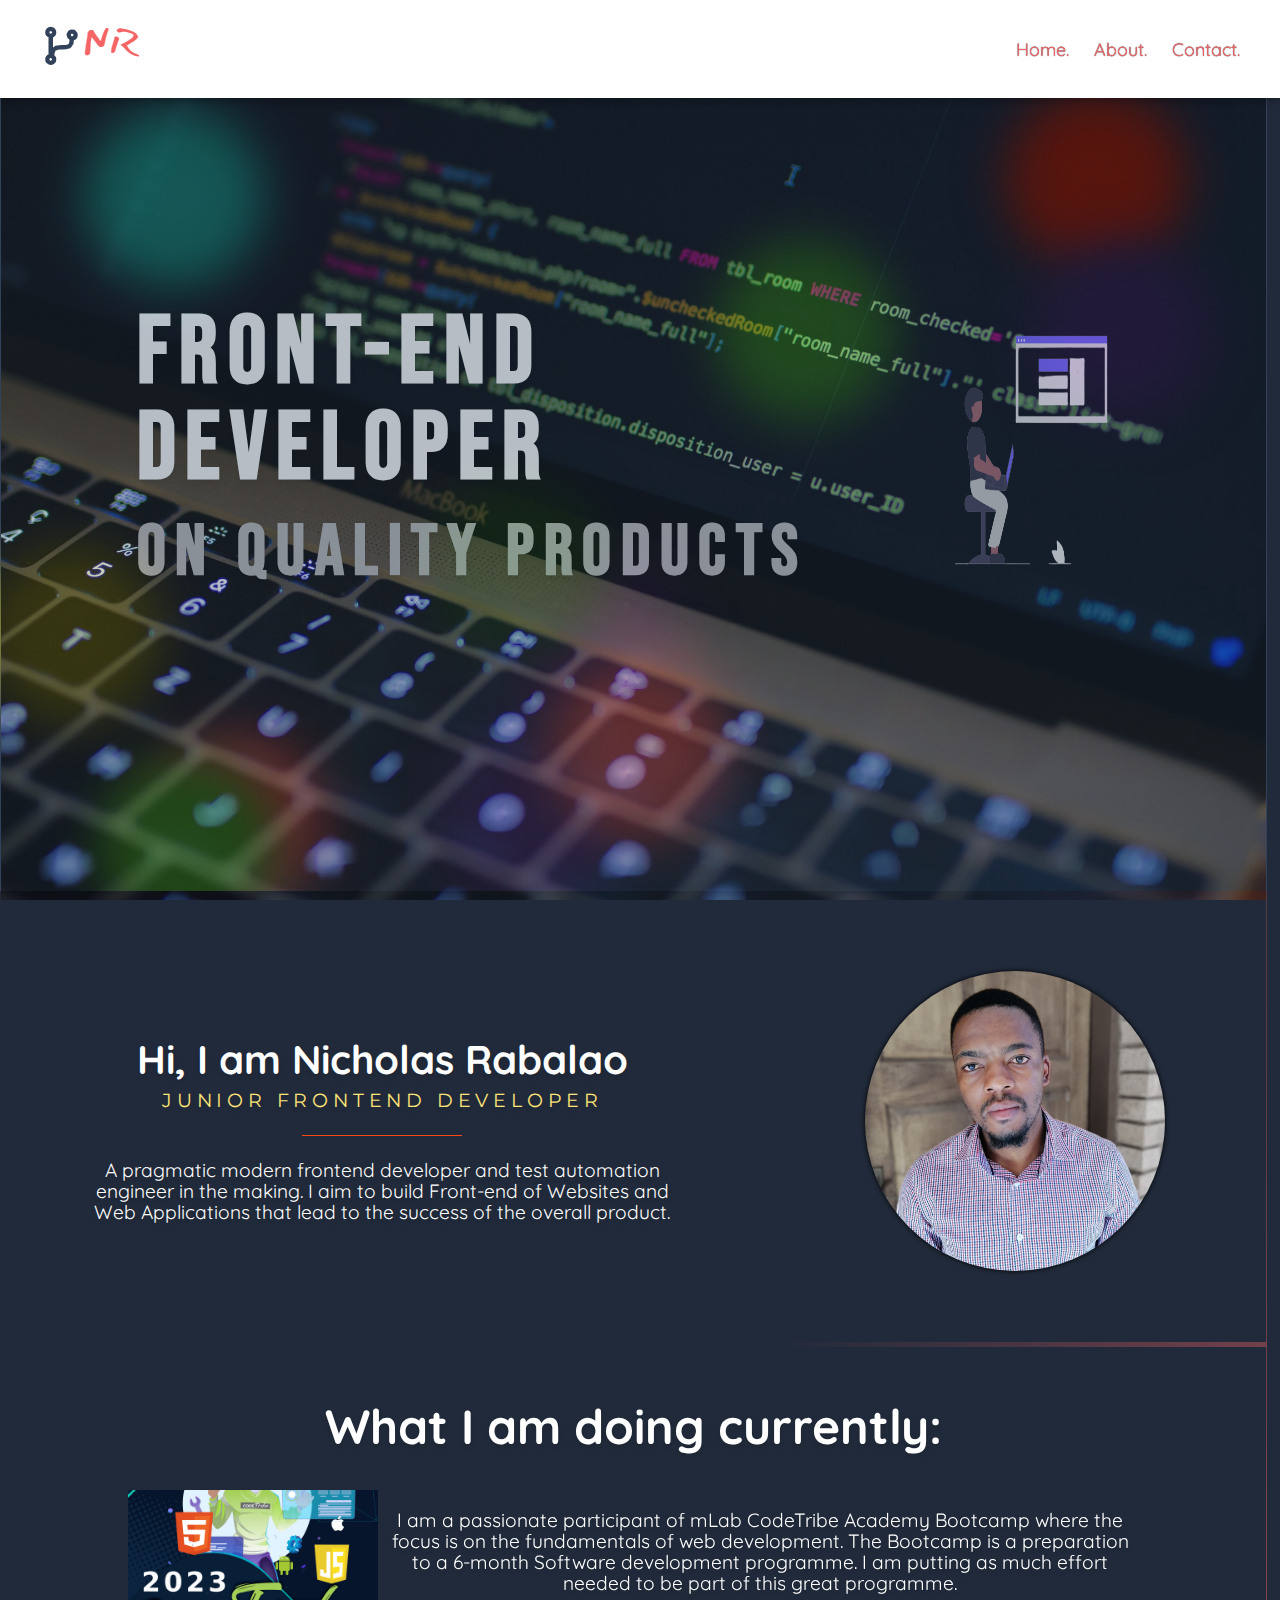
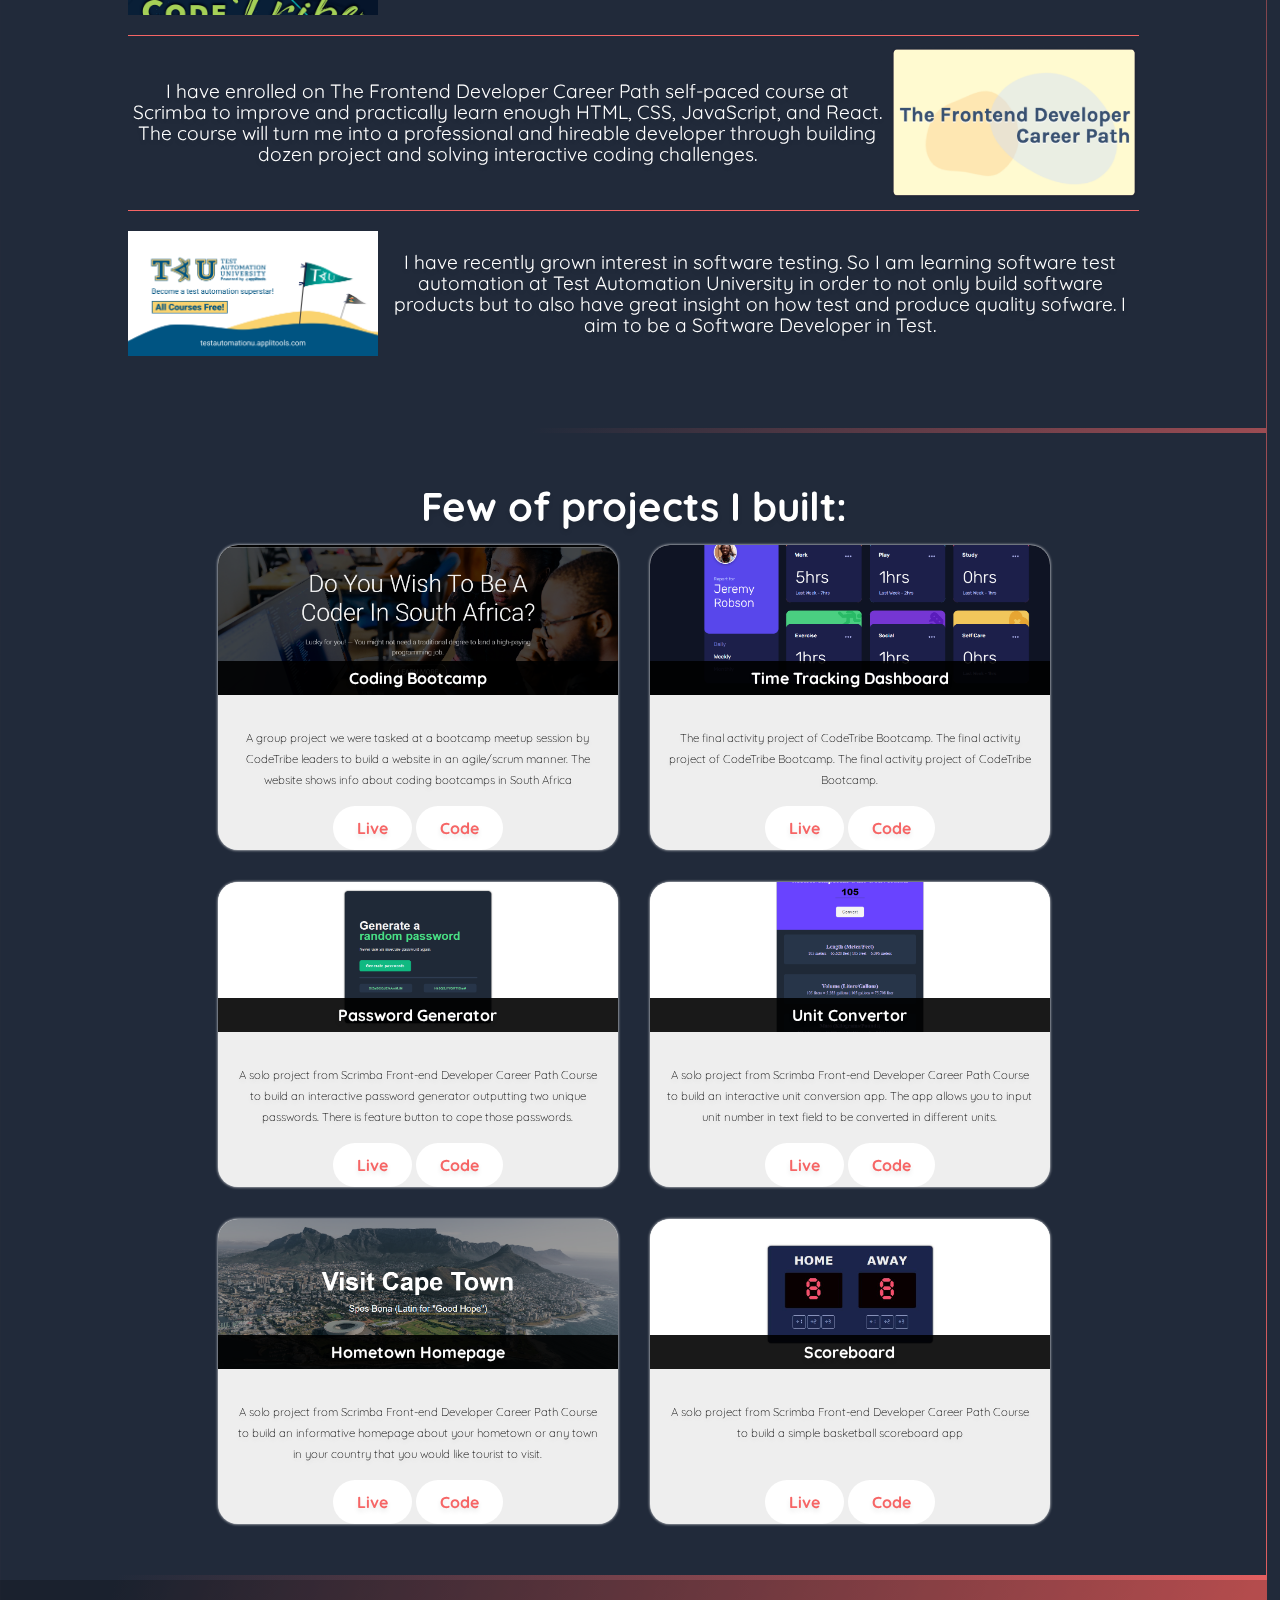
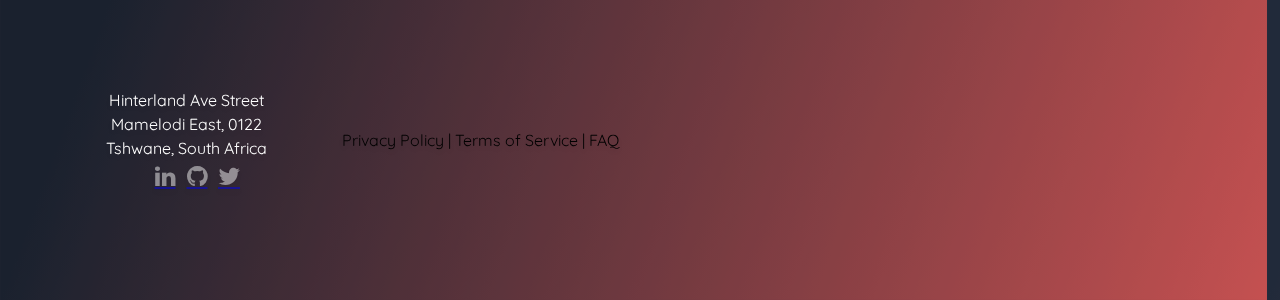
<file: index.html>
<!DOCTYPE html>
<html>
  <head>
    <meta charset="UTF-8" />
    <title>Nicholas Portfolio</title>
    <meta name="viewport" content="width=device-width, initial-scale=1.0" />
    <link
      rel="stylesheet"
      href="https://cdnjs.cloudflare.com/ajax/libs/font-awesome/4.7.0/css/font-awesome.min.css"
    />
    <link
      rel="stylesheet"
      href="https://fonts.googleapis.com/css?family=Montserrat|Quicksand"
    />
    <link rel="stylesheet" href="assets/css/animations.css" />
    <link rel="stylesheet" href="assets/css/styles.css" />

    <style>
      @import url("assets/fonts/Bebas_Neue/BebasNeue-Regular.ttf");
      main {
        display: flex;
        flex-direction: column;
        justify-content: center;
        align-items: center;
      }

      .hero-container {
        background-image: url("assets/images/big-pic.jpg");
        background-color: rgba(0, 0, 0, 1);
        opacity: 0.65;
        background-position: center;
        background-size: cover;
        object-fit: cover;
        width: 98.8vw;
        height: 100vh;
        display: flex;
        justify-content: center;
        align-items: center;
      }
      .hero-container > div {
        /* background-image: linear-gradient(
          to bottom right,
          #212a3a 50%,
          #f66565
        ); */
        max-width: 80vw;
        height: max-content;
        /* margin-top: 15vh; */
        padding: 15px;
        border-radius: 20px;
        box-shadow: 0 0 10px
          linear-gradient(to bottom right, #212a3a 50%, #f66565);
        display: flex;
        justify-content: space-between;
      }
      .hero-container img {
        max-width: 200px;
        height: auto;
      }
      .hero-heading {
        font-size: 6rem;
        font-family: "Bebas Neue", sans-serif;
        color: #fff;
        text-shadow: 0px 0px 2px 2px #000;
        line-height: 1;
        font-weight: 900;
        text-transform: uppercase;
        letter-spacing: 0.1em;
      }
      .hero-heading span {
        font-size: 0.75em;
        color: #bbb;
      }

      .biography {
        background-color: #212a3a;
        text-align: center;
        margin-right: 0;
        padding: 3.2rem 0;
        display: flex;
        justify-content: space-around;
        align-items: center;
        flex-wrap: wrap;
        width: 98.8vw;
        margin-bottom: 5px;
      }

      #currently-doing,
      #projects {
        flex-direction: column;
      }

      #currently-doing .name {
        font-size: 3rem;
        margin-bottom: 2rem;
      }

      #currently-doing > .content,
      #projects > .content {
        max-width: 80%;
      }

      #currently-doing .row {
        display: grid;
        grid-template-columns: 1fr 3fr;
        /* border: 1px solid tomato; */
        align-items: center;
        justify-content: center;
        margin-bottom: 15px;
        padding: 5px 0;
      }

      #currently-doing .row.reverse {
        grid-template-columns: 3fr 1fr;
        justify-items: end;
        border-top: 0.1px solid #f66565;
        border-bottom: 0.1px solid #f66565;
        padding: 10px 0;
      }

      .biography p {
        font-size: 1.2rem;
        line-height: 1.3rem;
      }
      .biography > div {
        display: flex;
        flex-direction: column;
        align-items: center;
        justify-content: center;

        width: max-content;
        /* border: 1px solid tomato; */
        /*padding: 10px 50px;*/
      }
      .name {
        font-size: 2.5rem;
        line-height: 1.125;
        margin-bottom: 0.5rem;
      }
      .job {
        font-family: "Montserrat", "Quicksand", sans-serif;
        letter-spacing: 0.3rem;
        text-transform: uppercase;
        color: #ffe479;
        font-size: 0.75rem;
      }

      .hr {
        background-color: #ff470f;
        border: none;
        content: "";
        height: 1px;
        margin-bottom: 1.5rem;
        margin-top: 1.5rem;
        transform-origin: center left;
        width: 10rem;
      }

      .description {
        font-size: 1.5rem;
        line-height: 2em;
        max-width: 600px;
      }
      .image {
        width: 300px;
        height: 300px;
        box-shadow: 0 0 5px #000;
        object-fit: cover;
        border-radius: 50%;

        margin: 20px;
      }

      /* #projects * {
        / outline: 1px solid #f00 !important; /
      } */

      #projects .content {
        margin-top: 0.5rem;
        display: flex;
        flex-direction: row;
        gap: 2rem;
        flex-wrap: wrap;
      }

      #projects .card {
        width: 400px;
        height: 320px;
        max-height: fit-content;
        box-shadow: 0 0 3px 0 #fff;
        border-radius: 20px;
        background-color: #eee;
      }

      #projects .head {
        width: 100%;
        height: 150px;
        background-position: center;
        background-size: cover;
        position: relative;
        border-radius: 20px 20px 0 0;
      }
      #projects .project-title {
        position: absolute;
        bottom: 0;
        left: 0;
        width: 100%;
        font-size: 1rem;
        color: #fff;
        background-color: rgba(0, 0, 0, 0.9);
        text-align: center;
        padding: 5px;
      }

      #projects p {
        font-weight: 300;
        font-size: 0.71rem;
        color: #000;
      }

      .tools {
        display: flex;
        justify-content: center;
        gap: 3px;
      }

      .body,
      .tools,
      .footer {
        margin-top: 1.15rem;
      }

      #projects .body {
        padding: 15px;
      }

      .body,
      .footer {
        color: #000;
      }

      .description {
        height: 45px;
        text-align: center;
      }

      #projects .button {
        background-color: #fff;
        padding: 0.6rem 1.5rem;
        color: #f66565;
        text-align: center;
        text-decoration: none;
        display: inline-block;
        font-size: 1rem;
        cursor: pointer;
        border-radius: 931020px;
        letter-spacing: 2;
        font-weight: bold;
        transition-duration: 0.4s;
      }
      #projects .button:hover {
        background-color: #f66565;
        color: #fff;
      }
    </style>
  </head>
  <body>
    <div class="background">
      <span></span>
      <span></span>
      <span></span>
      <span></span>
      <span></span>
      <span></span>
      <span></span>
      <span></span>
      <span></span>
      <span></span>
      <span></span>
      <span></span>
      <span></span>
      <span></span>
      <span></span>
    </div>

    <header class="main-side-margins">
      <a href="index.html" class="logo">
        <img src="/assets/logo/logo1.png" alt="logo" />
      </a>
      <nav>
        <a href="#" class="active">Home.</a>
        <a href="about.html">About.</a>
        <a href="contact.html">Contact.</a>
      </nav>
    </header>

    <main class="main-side-margins">
      <!-- <video autoplay muted loop controls class="main-vid" width="100%" height="700px">
        <source src="assets/videos/code_fly.mp4" type="video/mp4">
      </video> -->

      <div class="hero-container">
        <div>
          <h1 class="hero-heading">
            Front-end Developer <br />
            <span>on Quality Products</span>
          </h1>
          <img
            src="assets/images/developer.png"
            alt="Developer Illustration"
            srcset=""
          />
        </div>
      </div>

      <div class="biography main-side-margins">
        <div class="content">
          <h2 class="name">Hi, I am Nicholas Rabalao</h2>
          <p class="job">Junior Frontend Developer</p>
          <hr class="hr" />
          <p class="description">
            A pragmatic modern frontend developer and test automation engineer
            in the making. I aim to build Front-end of Websites and Web
            Applications that lead to the success of the overall product.
          </p>
        </div>
        <img
          src="assets/images/nicho.jpg"
          alt="Nicholas picture"
          class="image"
        />
      </div>

      <div class="biography main-side-margins" id="currently-doing">
        <h2 class="name">What I am doing currently:</h2>
        <div class="content">
          <div class="row">
            <img src="assets/images/bootcamp-poster-1.png" width="250" alt="" />
            <p>
              I am a passionate participant of mLab CodeTribe Academy Bootcamp
              where the focus is on the fundamentals of web development. The
              Bootcamp is a preparation to a 6-month Software development
              programme. I am putting as much effort needed to be part of this
              great programme.
            </p>
          </div>
          <div class="row reverse">
            <p>
              I have enrolled on The Frontend Developer Career Path self-paced
              course at Scrimba to improve and practically learn enough HTML,
              CSS, JavaScript, and React. The course will turn me into a
              professional and hireable developer through building dozen project
              and solving interactive coding challenges.
            </p>
            <img src="assets/images/frontend-path.webp" width="250" alt="" />
          </div>
          <div class="row">
            <img src="assets/images/testuni.jpg" width="250" alt="" />
            <p>
              I have recently grown interest in software testing. So I am
              learning software test automation at Test Automation University in
              order to not only build software products but to also have great
              insight on how test and produce quality sofware. I aim to be a
              Software Developer in Test.
            </p>
          </div>
        </div>
      </div>

      <div class="biography main-side-margins" id="projects">
        <h2 class="name">Few of projects I built:</h2>
        <div class="content">
          <div class="card">
            <div
              class="head"
              style="background-image: url('assets/images/meetup-project.png')"
            >
              <h3 class="project-title">Coding Bootcamp</h3>
            </div>
            <div class="body">
              <p class="description">
                A group project we were tasked at a bootcamp meetup session by
                CodeTribe leaders to build a website in an agile/scrum manner.
                The website shows info about coding bootcamps in South Africa
              </p>
              <!-- <div class="tools">
                <p>Tools used:</p>
                <img src="/assets/logo/logo6.png" width="20" alt="" />
                <img src="/assets/logo/logo6.png" width="20" alt="" />
                <img src="/assets/logo/logo6.png" width="20" alt="" />
              </div> -->
            </div>
            <div class="footer">
              <a
                href="https://coding-bootcamps-rabnic.netlify.app"
                class="button"
                target="_blank"
                >Live</a
              >
              <a
                href="https://github.com/rabnic/codetribe-meetup-project"
                class="button"
                target="_blank"
                >Code</a
              >
            </div>
          </div>
          <div class="card">
            <div
              class="head"
              style="background-image: url('assets/images/time-tracker.png')"
            >
              <h3 class="project-title">Time Tracking Dashboard</h3>
            </div>
            <div class="body">
              <p class="description">
                The final activity project of CodeTribe Bootcamp. The final
                activity project of CodeTribe Bootcamp. The final activity
                project of CodeTribe Bootcamp.
              </p>
            </div>
            <div class="footer">
              <a
                href="https://time-tracking-dashboard-rabnic.netlify.app"
                class="button"
                target="_blank"
                >Live</a
              >
              <a
                href="https://github.com/rabnic/time-tracking-dashboard"
                class="button"
                target="_blank"
                >Code</a
              >
            </div>
          </div>
          <div class="card">
            <div
              class="head"
              style="background-image: url('assets/images/generate-password-scrimba.png')"
            >
              <h3 class="project-title">Password Generator</h3>
            </div>
            <div class="body">
              <p class="description">
                A solo project from Scrimba Front-end Developer Career Path Course 
                to build an interactive password generator outputting two unique 
                passwords. There is feature button to cope those passwords.
              </p>
            </div>
            <div class="footer">
              <a
                href="https://password-generator-rabnic.netlify.app"
                class="button"
                target="_blank"
                >Live</a
              >
              <a
                href="https://github.com/rabnic/password-generator-scrimba"
                class="button"
                target="_blank"
                >Code</a
              >
            </div>
          </div>
          <div class="card">
            <div
              class="head"
              style="background-image: url('assets/images/unit-convertor-scrimba.png')"
            >
              <h3 class="project-title">Unit Convertor</h3>
            </div>
            <div class="body">
              <p class="description">
                A solo project from Scrimba Front-end Developer Career Path Course 
                to build an interactive unit conversion app. The app allows you to
                input unit number in text field to be converted in different units.
              </p>
            </div>
            <div class="footer">
              <a
                href="https://unit-convertor-rabnic.netlify.app/"
                class="button"
                target="_blank"
                >Live</a
              >
              <a
                href="https://github.com/rabnic/unit-convertor-scrimba"
                class="button"
                target="_blank"
                >Code</a
              >
            </div>
          </div>
          <div class="card">
            <div
              class="head"
              style="background-image: url('assets/images/hometown-scrimba.png')"
            >
              <h3 class="project-title">Hometown Homepage</h3>
            </div>
            <div class="body">
              <p class="description">
                A solo project from Scrimba Front-end Developer Career Path Course 
                to build an informative homepage about your hometown or any town 
                in your country that you would like tourist to visit.
              </p>
            </div>
            <div class="footer">
              <a
                href="https://hometown-rabnic.netlify.app/"
                class="button"
                target="_blank"
                >Live</a
              >
              <a
                href="https://github.com/rabnic/hometown-scrimba"
                class="button"
                target="_blank"
                >Code</a
              >
            </div>
          </div>
          <div class="card">
            <div
              class="head"
              style="background-image: url('assets/images/scoreboard.JPG')"
            >
              <h3 class="project-title">Scoreboard</h3>
            </div>
            <div class="body">
              <p class="description">
                A solo project from Scrimba Front-end Developer Career Path Course 
                to build a simple basketball scoreboard app
              </p>
            </div>
            <div class="footer">
              <a
                href="https://scoreboard-rabnic.netlify.app"
                class="button"
                target="_blank"
                >Live</a
              >
              <a
                href="https://github.com/rabnic/scoreboard-scrimba"
                class="button"
                target="_blank"
                >Code</a
              >
            </div>
          </div>
        </div>
      </div>
    </main>

    <footer class="main-side-margins">
      <div class="address">
        <p>Hinterland Ave Street</p>
        <p>Mamelodi East, 0122</p>
        <p>Tshwane, South Africa</p>
        <div class="social-media">
          <a href="https://za.linkedin.com/in/nicholasrabalao" target="_blank"
            ><i class="fa fa-linkedin"></i
          ></a>
          <a href="https://github.com/rabnic" target="_blank"
            ><i class="fa fa-github"></i
          ></a>
          <a href="https://mobile.twitter.com/rabnic101" target="_blank"
            ><i class="fa fa-twitter" aria-hidden="true"></i
          ></a>
        </div>
      </div>
      <div class="quick-links">
        <a href="#">Privacy Policy | </a>
        <a href="#">Terms of Service | </a>
        <a href="#">FAQ</a>
      </div>
      <div class="map">
        <iframe
          src="https://www.google.com/maps/embed?pb=!1m18!1m12!1m3!1d5351.891493876127!2d28.391300148379692!3d-25.72312924536731!2m3!1f0!2f0!3f0!3m2!1i1024!2i768!4f13.1!3m3!1m2!1s0x1e955f3419f8521f%3A0xb4053d3353d81b4b!2sHinterland%20Ave%2C%20Mamelodi%2C%20Pretoria%2C%200122!5e0!3m2!1sen!2sza!4v1675753334502!5m2!1sen!2sza"
          width="600"
          height="240"
          style="border: 0"
          allowfullscreen=""
          loading="lazy"
          referrerpolicy="no-referrer-when-downgrade"
        ></iframe>
      </div>
    </footer>
  </body>
</html>
</file>
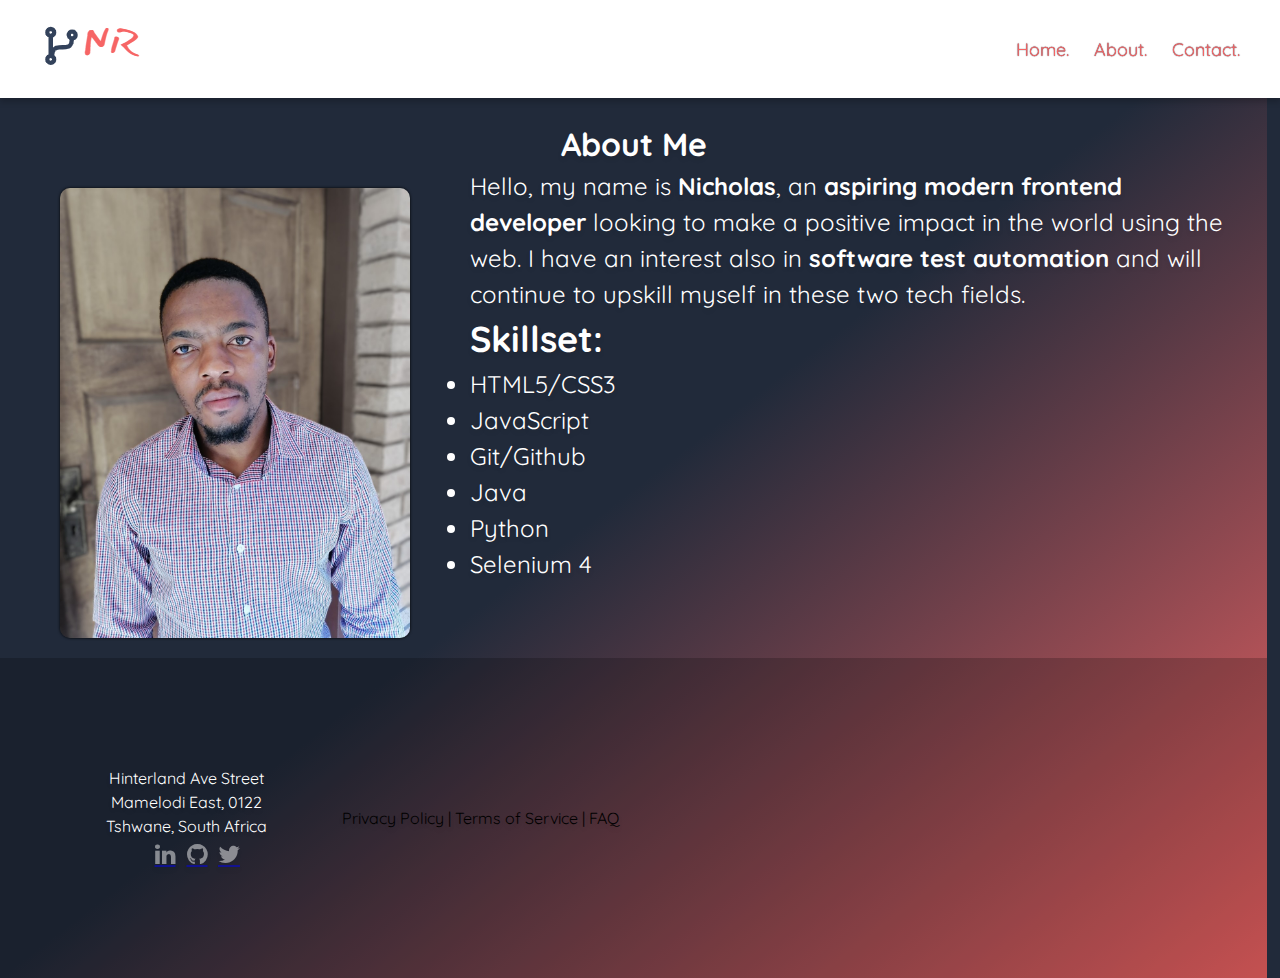
<file: about.html>
<!DOCTYPE html>
<html>
  <head>
    <meta charset="UTF-8">
    <meta name="viewport" content="width=device-width, initial-scale=1.0">
    <title>About Me</title>
    <link rel="stylesheet" href="https://cdnjs.cloudflare.com/ajax/libs/font-awesome/4.7.0/css/font-awesome.min.css">
    <link rel="stylesheet" href="https://fonts.googleapis.com/css?family=Montserrat|Quicksand">
    <link rel="stylesheet" href="assets/css/animations.css">
    <link rel="stylesheet" href="assets/css/styles.css">
    <style>
      main > div {
        display: flex;
        justify-content: space-between;
        gap: 40px;
      }

      h1 {
        text-align: center;
      }
      .about-me {
        width: 65%;
        font-size: 1.5rem;
      }
      .image {
        width: 30%;
        height: 450px;
        box-shadow: 0 0 3px #000;
        object-fit: cover;
        border-radius: 10px;
        margin: 20px;
      }
      .tools {
        display: flex;
        justify-content: center;
        gap: 3px;
      }
    </style>
  </head>
  <body>
  <header class="main-side-margins">
    <a href="index.html" class="logo">
      <img src="/assets/logo/logo1.png" alt="logo">
    </a>
    <nav>
      <a href="index.html">Home.</a>
      <a href="#" class="active">About.</a>
      <a href="contact.html">Contact.</a>
    </nav>
  </header>
  <main class="main-side-margins">
    <h1 style="margin-top: 120px;">About Me</h1>
    <div>
      <img src="assets/images/nicho.jpg" alt="Nicholas picture" class="image">
      <div class="about-me">
          <p>Hello, my name is <b>Nicholas</b>, an <b>aspiring modern frontend developer</b> looking to make a positive impact
            in the world using the web. I have an interest also in <b>software test automation</b> and will continue
            to upskill myself in these two tech fields. 
          </p>
          <h2>Skillset:</h2>
          <ul>
            <li>HTML5/CSS3</li>
            <li>JavaScript</li>
            <li>Git/Github</li>
            <li>Java</li>
            <li>Python</li>
            <li>Selenium 4</li>
          </ul>
      </div>
    </div>
  </main>
  <footer class="main-side-margins">
    <div class="address">
      <p>Hinterland Ave Street</p>
      <p>Mamelodi East, 0122</p>
      <p>Tshwane, South Africa</p>
      <div class="social-media">
        <a href="https://za.linkedin.com/in/nicholasrabalao" target="_blank"><i class="fa fa-linkedin"></i></a>
        <a href="https://github.com/rabnic" target="_blank"><i class="fa fa-github"></i></a>
        <a href="https://mobile.twitter.com/rabnic101" target="_blank"><i class="fa fa-twitter" aria-hidden="true"></i></a>
      </div>
    </div>
    <div class="quick-links">
      <a href="#">Privacy Policy | </a>
      <a href="#">Terms of Service | </a>
      <a href="#">FAQ</a>
    </div>
    <div class="map">
      <iframe src="https://www.google.com/maps/embed?pb=!1m18!1m12!1m3!1d5351.891493876127!2d28.391300148379692!3d-25.72312924536731!2m3!1f0!2f0!3f0!3m2!1i1024!2i768!4f13.1!3m3!1m2!1s0x1e955f3419f8521f%3A0xb4053d3353d81b4b!2sHinterland%20Ave%2C%20Mamelodi%2C%20Pretoria%2C%200122!5e0!3m2!1sen!2sza!4v1675753334502!5m2!1sen!2sza" width="600" height="240" style="border:0;" allowfullscreen="" loading="lazy" referrerpolicy="no-referrer-when-downgrade"></iframe>
    </div>
  </footer>
</body>
</html>
</file>
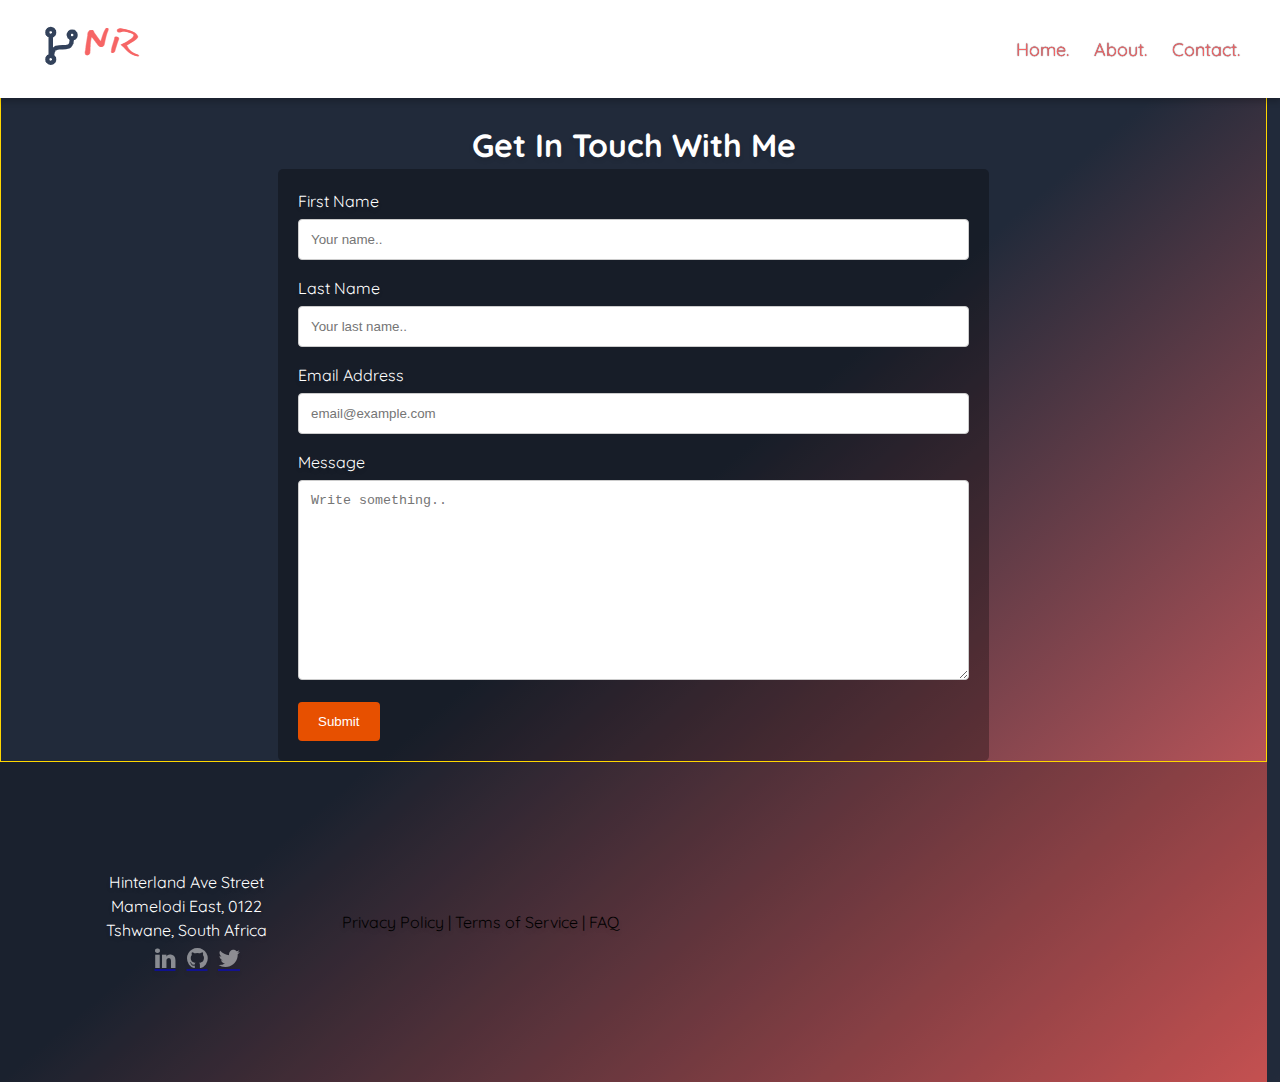
<file: contact.html>
<!DOCTYPE html>
<html>
  <head>
    <meta charset="UTF-8">
    <meta name="viewport" content="width=device-width, initial-scale=1.0"> 
    <title>Contact Me</title>
    <link rel="stylesheet" href="https://cdnjs.cloudflare.com/ajax/libs/font-awesome/4.7.0/css/font-awesome.min.css">
    <link rel="stylesheet" href="https://fonts.googleapis.com/css?family=Montserrat|Quicksand">
    <link rel="stylesheet" href="assets/css/animations.css">
    <link rel="stylesheet" href="assets/css/styles.css">
    <style>
      main {
        display: flex;
        flex-direction: column;
        justify-content: center;
        align-items: center;
        padding-top: 120px;
        border: .5px solid gold;
      }
      .container {
        border-radius: 5px;
        background-color: rgba(0, 0, 0, 0.3);
        padding: 20px;
        width: 60%;
        height: auto;
        
      }
      input[type='text'],input[type='email'], textarea {
        width: 100%;
        padding: 12px;
        border: 1px solid #ccc;
        border-radius: 4px;
        box-sizing: border-box;
        margin-top: 6px;
        margin-bottom: 16px;
        resize: vertical;
      }

      input[type=submit] {
        background-color: #e75000;
        color: white;
        padding: 12px 20px;
        border: none;
        border-radius: 4px;
        cursor: pointer;
      }
      input[type=submit]:hover {
        background-color: #e75000;
      }
      
    </style>
  </head>
  <body>
  <header class="main-side-margins">
    <a href="index.html" class="logo">
      <img src="/assets/logo/logo1.png" alt="logo">
    </a>
    <nav>
      <a href="index.html">Home.</a>
      <a href="about.html">About.</a>
      <a href="#" class="active">Contact.</a>
    </nav>
  </header>
  <main class="main-side-margins">
    <h1>Get In Touch With Me</h1>
    <div class="container">
      <form action="https://formspree.io/f/xayzooal" method="post">
        <label for="fname">First Name</label>
        <input type="text" id="fname" name="firstname" placeholder="Your name.." required>
    
        <label for="lname">Last Name</label>
        <input type="text" id="lname" name="lastname" placeholder="Your last name.." required>
        
        <label for="email">Email Address</label>
        <input type="email" id="email" name="email" placeholder="email@example.com" required>
        
        <label for="subject">Message</label>
        <textarea id="message" name="message" placeholder="Write something.." style="height:200px" required></textarea>
    
        <input type="submit" value="Submit">
      </form>
    </div>
  </main>
  <footer class="main-side-margins">
    <div class="address">
      <p>Hinterland Ave Street</p>
      <p>Mamelodi East, 0122</p>
      <p>Tshwane, South Africa</p>
      <div class="social-media">
        <a href="https://za.linkedin.com/in/nicholasrabalao" target="_blank"><i class="fa fa-linkedin"></i></a>
        <a href="https://github.com/rabnic" target="_blank"><i class="fa fa-github"></i></a>
        <a href="https://mobile.twitter.com/rabnic101" target="_blank"><i class="fa fa-twitter" aria-hidden="true"></i></a>
      </div>
    </div>
    <div class="quick-links">
      <a href="#">Privacy Policy | </a>
      <a href="#">Terms of Service | </a>
      <a href="#">FAQ</a>
    </div>
    <div class="map">
      <iframe src="https://www.google.com/maps/embed?pb=!1m18!1m12!1m3!1d5351.891493876127!2d28.391300148379692!3d-25.72312924536731!2m3!1f0!2f0!3f0!3m2!1i1024!2i768!4f13.1!3m3!1m2!1s0x1e955f3419f8521f%3A0xb4053d3353d81b4b!2sHinterland%20Ave%2C%20Mamelodi%2C%20Pretoria%2C%200122!5e0!3m2!1sen!2sza!4v1675753334502!5m2!1sen!2sza" width="600" height="240" style="border:0;" allowfullscreen="" loading="lazy" referrerpolicy="no-referrer-when-downgrade"></iframe>
    </div>
  </footer>
</body>
</html>
</file>
<file: assets/css/animations.css>
@keyframes move {
    100% {
        transform: translate3d(0, 0, 1px) rotate(360deg);
    }
}


.background {
    position: fixed;
    z-index: -1;
    width: 99vw;
    height: 99vh;
    top: 0;
    left: 0;
    background: #33425b;
    overflow: hidden;
}

.background span {
    width: 20vmin;
    height: 20vmin;
    border-radius: 20vmin;
    backface-visibility: hidden;
    position: absolute;
    animation: move;
    animation-duration: 45;
    animation-timing-function: linear;
    animation-iteration-count: infinite;
}


.background span:nth-child(0) {
    color: #583C87;
    top: 73%;
    left: 96%;
    animation-duration: 23s;
    animation-delay: -41s;
    transform-origin: 11vw 7vh;
    box-shadow: 40vmin 0 5.953020078963206vmin currentColor;
}
.background span:nth-child(1) {
    color: #583C87;
    top: 63%;
    left: 68%;
    animation-duration: 8s;
    animation-delay: -23s;
    transform-origin: -7vw -14vh;
    box-shadow: -40vmin 0 5.940136024410852vmin currentColor;
}
.background span:nth-child(2) {
    color: #306040;
    top: 54%;
    left: 62%;
    animation-duration: 16s;
    animation-delay: -7s;
    transform-origin: -19vw 14vh;
    box-shadow: -40vmin 0 5.471797781691054vmin currentColor;
}
.background span:nth-child(3) {
    color: #f22f0f;
    top: 10%;
    left: 51%;
    animation-duration: 38s;
    animation-delay: -23s;
    transform-origin: 24vw -16vh;
    box-shadow: 40vmin 0 5.476714451799298vmin currentColor;
}
.background span:nth-child(4) {
    color: #583C87;
    top: 82%;
    left: 63%;
    animation-duration: 21s;
    animation-delay: -48s;
    transform-origin: 19vw -9vh;
    box-shadow: -40vmin 0 5.9199550195365696vmin currentColor;
}
.background span:nth-child(5) {
    color: #E45A84;
    top: 81%;
    left: 3%;
    animation-duration: 26s;
    animation-delay: -17s;
    transform-origin: 19vw 3vh;
    box-shadow: -40vmin 0 5.333777073296177vmin currentColor;
}
.background span:nth-child(6) {
    color: #f66565;
    top: 74%;
    left: 15%;
    animation-duration: 10s;
    animation-delay: -21s;
    transform-origin: 0vw 20vh;
    box-shadow: 40vmin 0 5.6942148413228235vmin currentColor;
}
.background span:nth-child(7) {
    color: #56be41;
    top: 27%;
    left: 28%;
    animation-duration: 20s;
    animation-delay: -14s;
    transform-origin: -11vw 11vh;
    box-shadow: 40vmin 0 5.6390427737221085vmin currentColor;
}
.background span:nth-child(8) {
    color: #f66565;
    top: 82%;
    left: 40%;
    animation-duration: 40s;
    animation-delay: -21s;
    transform-origin: -1vw 18vh;
    box-shadow: -40vmin 0 5.518510955146656vmin currentColor;
}
.background span:nth-child(9) {
    color: #583C87;
    top: 12%;
    left: 87%;
    animation-duration: 54s;
    animation-delay: -31s;
    transform-origin: -7vw -13vh;
    box-shadow: 40vmin 0 5.157415306946546vmin currentColor;
}
.background span:nth-child(10) {
    color: #E45A84;
    top: 100%;
    left: 14%;
    animation-duration: 43s;
    animation-delay: -19s;
    transform-origin: 18vw -19vh;
    box-shadow: -40vmin 0 5.449330174903652vmin currentColor;
}
.background span:nth-child(11) {
    color: #583C87;
    top: 27%;
    left: 53%;
    animation-duration: 25s;
    animation-delay: -44s;
    transform-origin: 23vw -7vh;
    box-shadow: 40vmin 0 5.630420451438224vmin currentColor;
}
.background span:nth-child(12) {
    color: #56be41;
    top: 85%;
    left: 36%;
    animation-duration: 30s;
    animation-delay: -28s;
    transform-origin: -11vw 20vh;
    box-shadow: -40vmin 0 5.068755831469909vmin currentColor;
}
.background span:nth-child(13) {
    color: #93902f;
    top: 61%;
    left: 27%;
    animation-duration: 37s;
    animation-delay: -4s;
    transform-origin: 23vw -9vh;
    box-shadow: -40vmin 0 5.409451221899558vmin currentColor;
}
.background span:nth-child(14) {
    color: #34efe4;
    top: 12%;
    left: 35%;
    animation-duration: 34s;
    animation-delay: -19s;
    transform-origin: -10vw -23vh;
    box-shadow: -40vmin 0 5.400829454800401vmin currentColor;
}
</file>
<file: assets/css/styles.css>
/* Google Fonts */
@import url("https://fonts.googleapis.com/css2?family=Bebas+Neue&display=swap");

* {
  box-sizing: border-box;
  margin: 0;
  padding: 0;
  /* outline: 1px solid #f00 !important; */
}

html {
 color: #fff;
  font-family: "Quicksand", sans-serif;
  font-size: 16px;
  -moz-osx-font-smoothing: grayscale;
  -webkit-font-smoothing: antialiased;
  line-height: 1.5;
  
  max-width: 99vw;
 
  text-shadow: 0 3px 5px rgba(0, 0, 0, 0.1);
}
body {
  width: 100%;
  height: 100%;
  margin: 0;
  overflow-y: auto; background-color: #212a3a;
  background-image: linear-gradient(to bottom right, #212a3a 50%, #f66565);
  

  /* overflow-x: hidden; */ 
}

main {
  /* padding: 0 30px 0; */
}

.main-side-margins {
  padding-left: 40px;
  padding-right: 40px;
}

/* Header Section*/

header {
  position: fixed;
  top: 0;
  width: 100%;
  z-index: 100;
  display: flex;
  justify-content: space-between;
  align-items: center;
  padding: 20px 0px;
  background-color: #fff;
  box-shadow: 0 4px 6px rgba(0, 0, 0, 0.2);
}
.logo {
  color: #1e90ff;
  font-size: 18px;
  text-shadow: 0 0 1px #222;
  text-decoration: none;
  position: relative;
  font-weight: 700;
}
.logo:hover {
  font-weight: 900;
}
.logo::before {
  content: "";
}
.logo::after {
  content: "";
}
nav {
  display: flex;
  justify-content: center;
  align-items: center;
}
nav a {
  margin-left: 25px;
  color: #f66565;
  font-size: 18px;
  text-shadow: 0 0 1px #212a3a;
  text-decoration: none;
}

nav a:hover {
  font-weight: 500;
  border-bottom: rgba(0, 0, 0, 0.2) 0.3px solid;
}

/* Footer Section */
footer {
  display: flex;
  flex-wrap: wrap;
  justify-content: space-between;
  align-items: center;
  padding: 40px 20px;
  background-color: rgba(0, 0, 0, 0.2);
}
.address {
  text-align: center;
  flex: 10%;
}
.social-media {
  display: flex;
  justify-content: center;
  align-items: center;
}
.social-media i {
  margin-left: 20px;
  font-size: 24px;
  color: whitesmoke;
}
.social-media a {
  align-items: center;
  display: flex;
  font-size: 1.5rem;
  height: 2rem;
  justify-content: center;
  opacity: 0.5;
  transition-property: opacity, transform;
  width: 2rem;
  will-change: opacity, transform;
}
.social-media a:hover {
  opacity: 1;
  transform: scale(1.25);
}
.social-media a:active {
  opacity: 1;
  transform: scale(1.1);
}
.quick-links {
  text-align: center;
  flex: 10%;
}
.quick-links a {
  margin-top: 20px;
  color: #000;
  text-decoration: none;
}
.map {
  width: 100%;
  height: 240px;
  flex: 30%;
}
</file>
